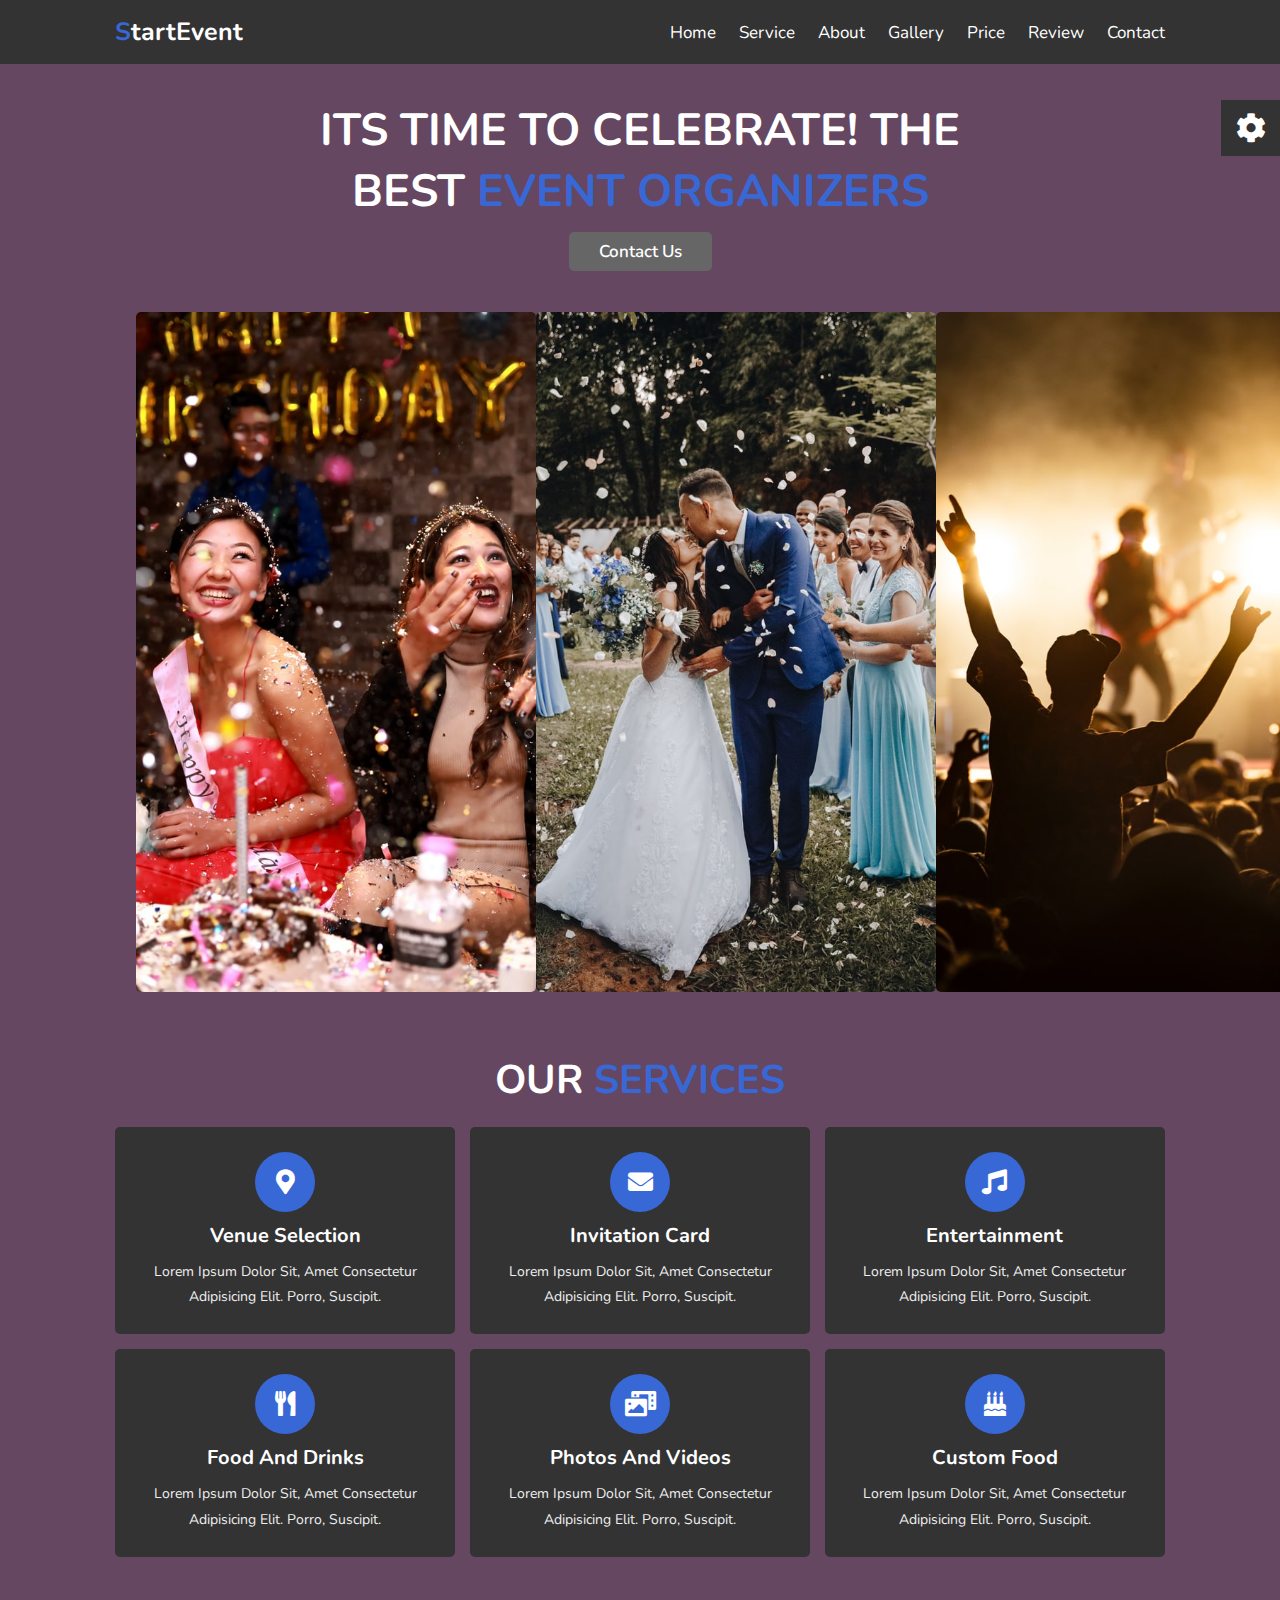
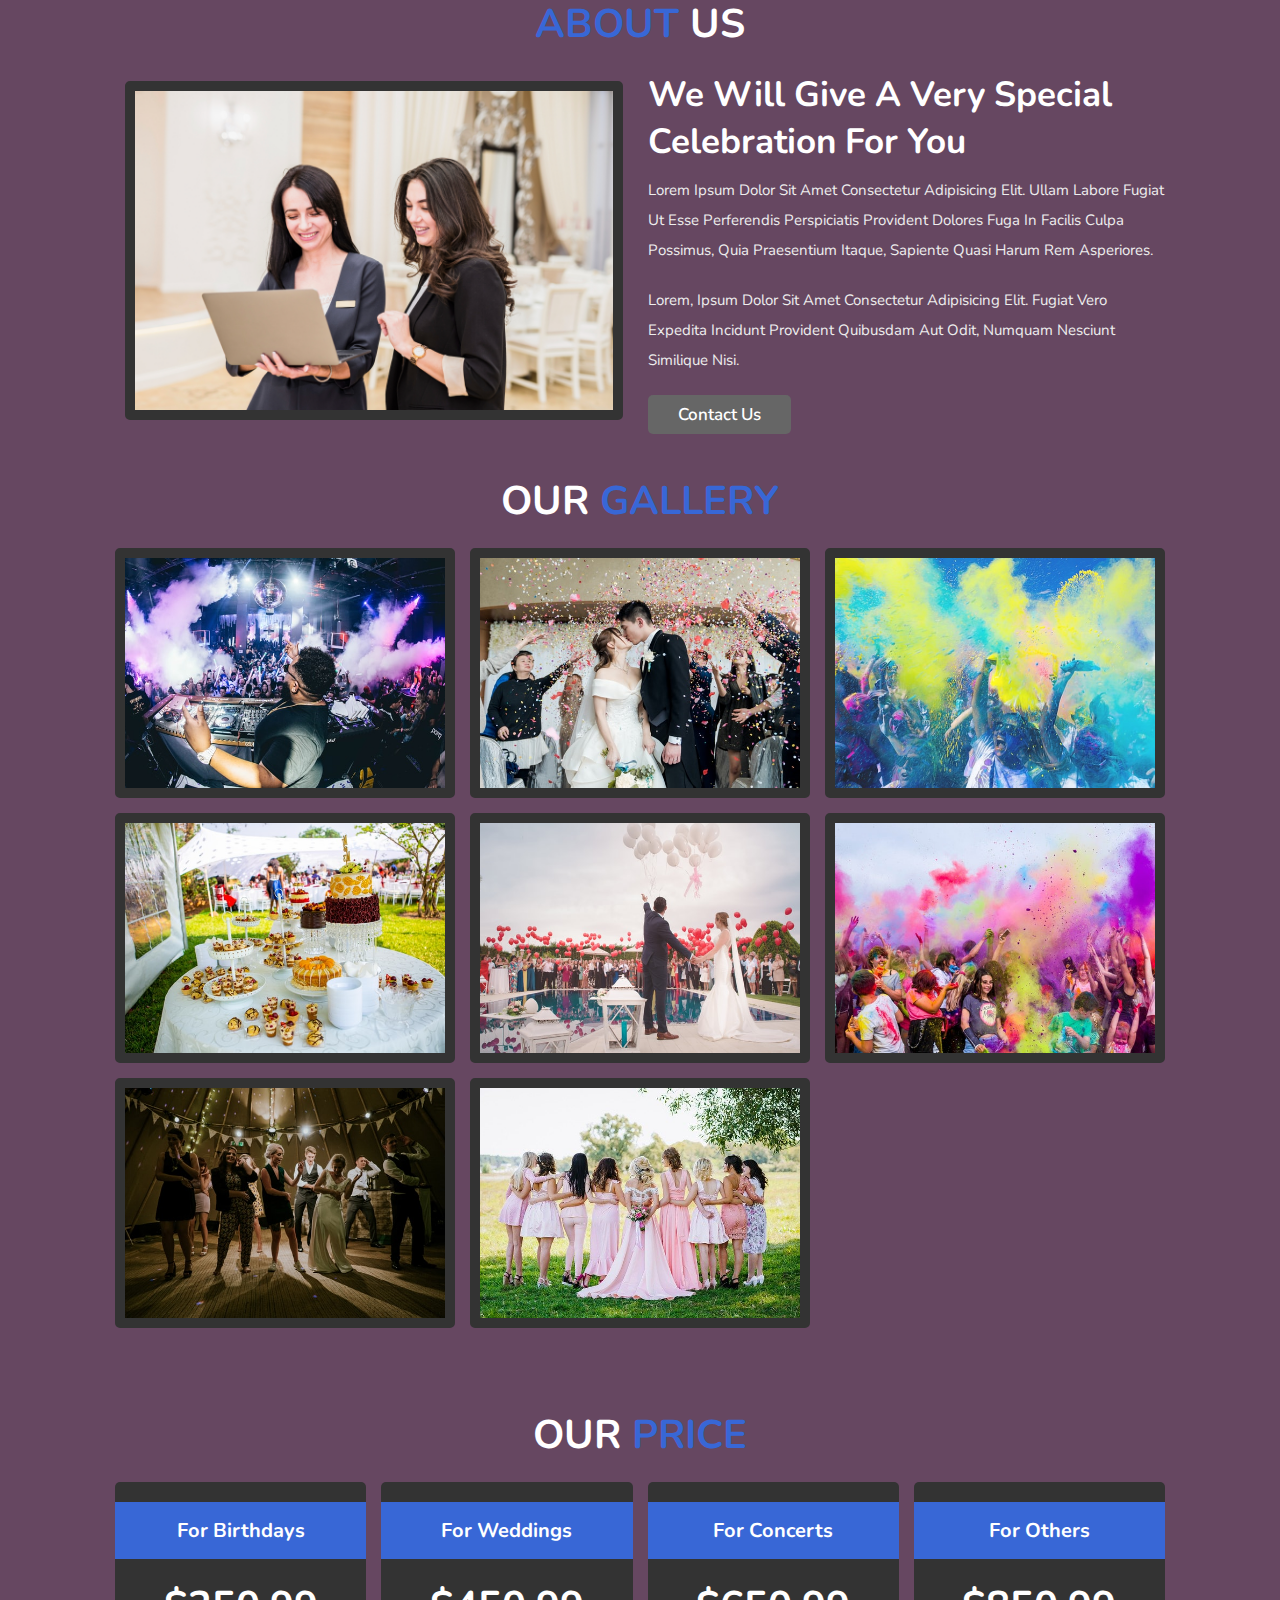
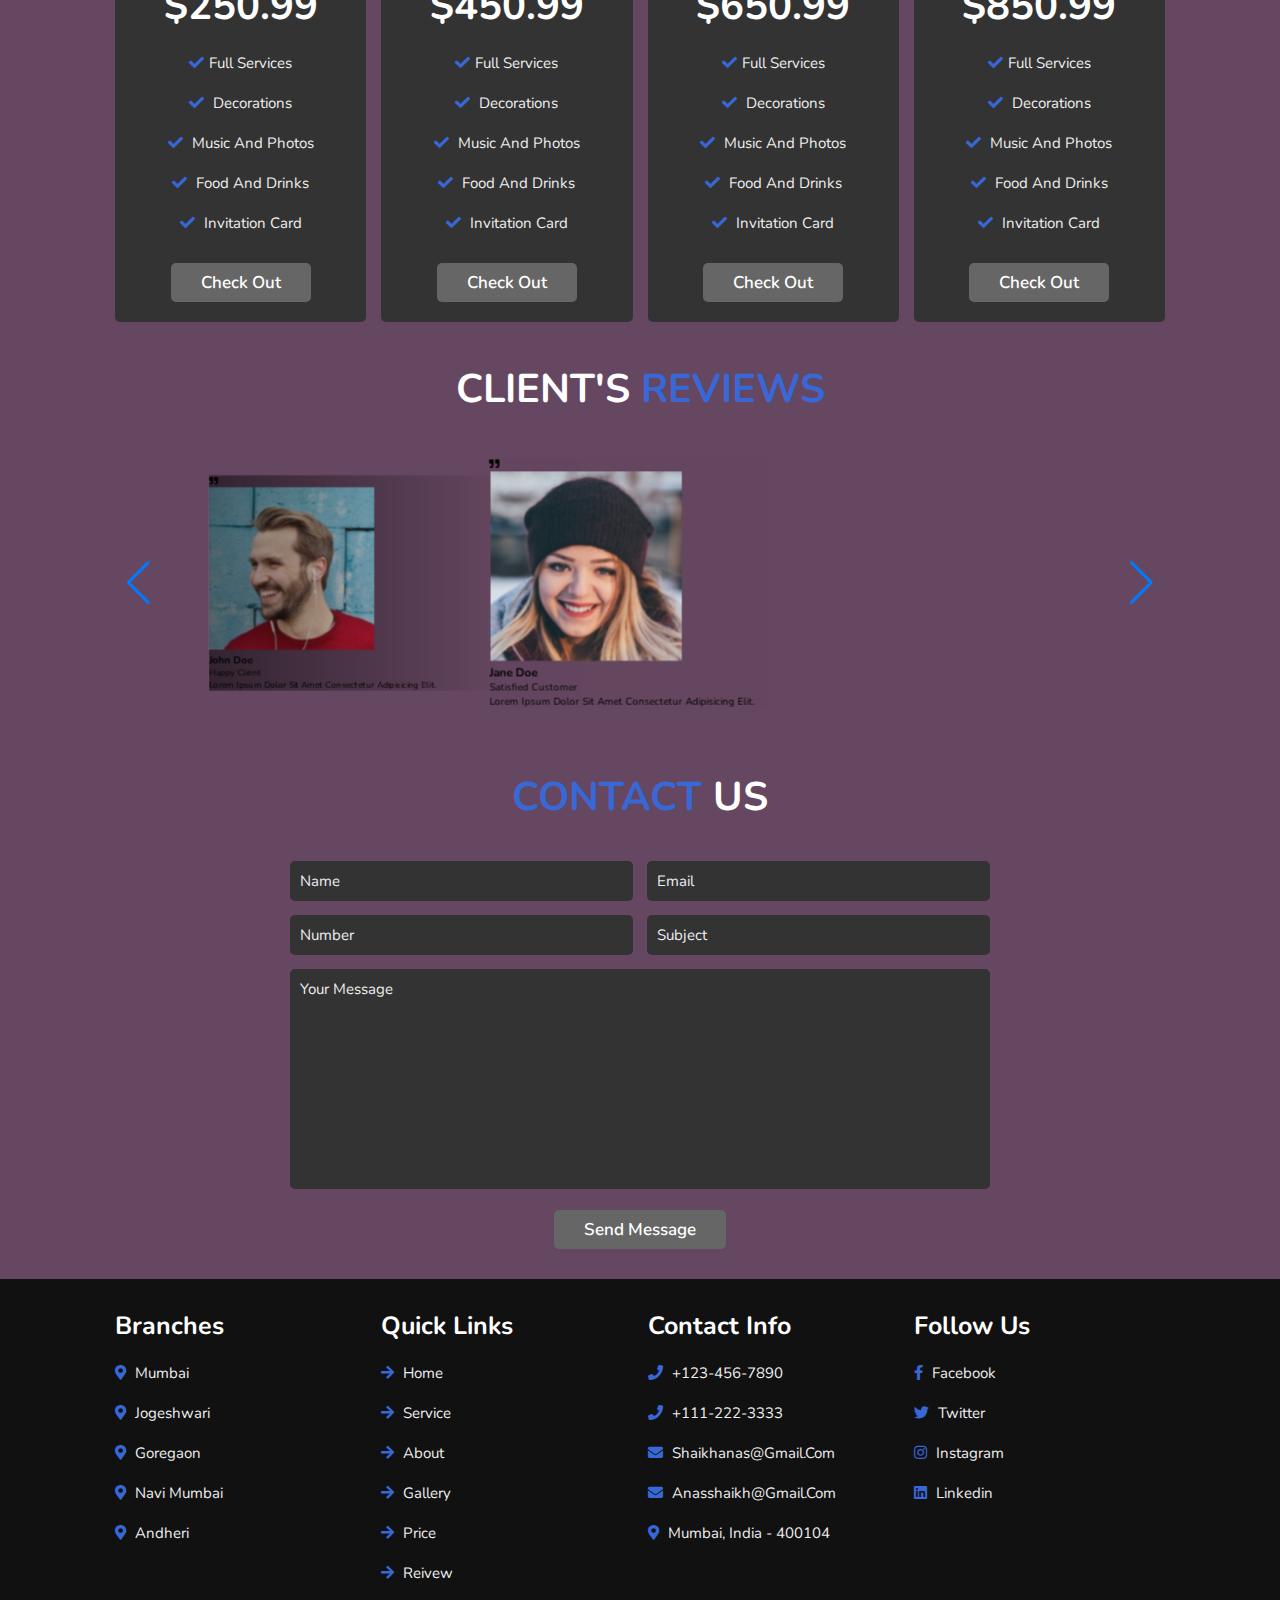
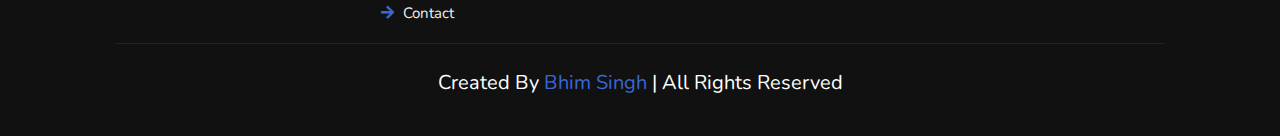
<file: index.html>
<!DOCTYPE html>
<html lang="en">
<head>
    <meta charset="UTF-8">
    <meta http-equiv="X-UA-Compatible" content="IE=edge">
    <meta name="viewport" content="width=device-width, initial-scale=1.0">
    <title>Complete Responsive Event Organizer Website</title>

    <link rel="stylesheet" href="https://unpkg.com/swiper/swiper-bundle.min.css" />

    <!-- font awesome cdn link  -->
    <link rel="stylesheet" href="https://cdnjs.cloudflare.com/ajax/libs/font-awesome/5.15.4/css/all.min.css">

    <!-- custom css file link  -->
    <link rel="stylesheet" href="css/style.css">

</head>
<body>
    
<!-- header section starts  -->

<header class="header">

    <a href="#" class="logo"><span>S</span>tartEvent</a>

    <nav class="navbar">
        <a href="#home">home</a>
        <a href="#service">service</a>
        <a href="#about">about</a>
        <a href="#gallery">gallery</a>
        <a href="#price">price</a>
        <a href="#review">review</a>
        <a href="#contact">contact</a>
    </nav>

    <div id="menu-bars" class="fas fa-bars"></div>

</header>

<!-- header section ends -->

<!-- home section starts  -->

<section class="home" id="home">

    <div class="content">
        <h3>its time to celebrate! the best <span> event organizers </span></h3>
        <a href="#" class="btn">contact us</a>
    </div>

    <div class="swiper-container home-slider">
        <div class="swiper-wrapper">
            <div class="swiper-slide"><img src="images/slide-1.jpg" alt=""></div>
            <div class="swiper-slide"><img src="images/slide-2.jpg" alt=""></div>
            <div class="swiper-slide"><img src="images/slide-3.jpg" alt=""></div>
            <div class="swiper-slide"><img src="images/slide-4.jpg" alt=""></div>
            <div class="swiper-slide"><img src="images/slide-5.jpg" alt=""></div>
            <div class="swiper-slide"><img src="images/slide-6.jpg" alt=""></div>
        </div>
    </div>

</section>

<!-- home section ends -->

<!-- service section starts  -->

<section class="service" id="service">

    <h1 class="heading"> our <span>services</span> </h1>

    <div class="box-container">

        <div class="box">
            <i class="fas fa-map-marker-alt"></i>
            <h3>venue selection</h3>
            <p>Lorem ipsum dolor sit, amet consectetur adipisicing elit. Porro, suscipit.</p>
        </div>

        <div class="box">
            <i class="fas fa-envelope"></i>
            <h3>invitation card</h3>
            <p>Lorem ipsum dolor sit, amet consectetur adipisicing elit. Porro, suscipit.</p>
        </div>

        <div class="box">
            <i class="fas fa-music"></i>
            <h3>entertainment</h3>
            <p>Lorem ipsum dolor sit, amet consectetur adipisicing elit. Porro, suscipit.</p>
        </div>

        <div class="box">
            <i class="fas fa-utensils"></i>
            <h3>food and drinks</h3>
            <p>Lorem ipsum dolor sit, amet consectetur adipisicing elit. Porro, suscipit.</p>
        </div>

        <div class="box">
            <i class="fas fa-photo-video"></i>
            <h3>photos and videos</h3>
            <p>Lorem ipsum dolor sit, amet consectetur adipisicing elit. Porro, suscipit.</p>
        </div>

        <div class="box">
            <i class="fas fa-birthday-cake"></i>
            <h3>custom food</h3>
            <p>Lorem ipsum dolor sit, amet consectetur adipisicing elit. Porro, suscipit.</p>
        </div>

    </div>

</section>

<!-- service section ends -->

<!-- about section starts  -->

<section class="about" id="about">

<h1 class="heading"><span>about</span> us </h1>

<div class="row">

    <div class="image">
        <img src="images/about-img.jpg" alt="">
    </div>

    <div class="content">
        <h3>we will give a very special celebration for you</h3>
        <p>Lorem ipsum dolor sit amet consectetur adipisicing elit. Ullam labore fugiat ut esse perferendis perspiciatis provident dolores fuga in facilis culpa possimus, quia praesentium itaque, sapiente quasi harum rem asperiores.</p>
        <p>Lorem, ipsum dolor sit amet consectetur adipisicing elit. Fugiat vero expedita incidunt provident quibusdam aut odit, numquam nesciunt similique nisi.</p>
        <a href="#" class="btn">contact us</a>
    </div>

</div>

</section>

<!-- about section ends -->

<!-- gallery section starts  -->

<section class="gallery" id="gallery">

    <h1 class="heading">our <span>gallery</span></h1>

    <div class="box-container">

        <div class="box">
            <img src="images/g-1.jpg" alt="">
            <h3 class="title">photos and events</h3>
            <div class="icons">
                <a href="#" class="fas fa-heart"></a>
                <a href="#" class="fas fa-share"></a>
                <a href="#" class="fas fa-eye"></a>
            </div>
        </div>

        <div class="box">
            <img src="images/g-2.jpg" alt="">
            <h3 class="title">photos and events</h3>
            <div class="icons">
                <a href="#" class="fas fa-heart"></a>
                <a href="#" class="fas fa-share"></a>
                <a href="#" class="fas fa-eye"></a>
            </div>
        </div>

        <div class="box">
            <img src="images/g-3.jpg" alt="">
            <h3 class="title">photos and events</h3>
            <div class="icons">
                <a href="#" class="fas fa-heart"></a>
                <a href="#" class="fas fa-share"></a>
                <a href="#" class="fas fa-eye"></a>
            </div>
        </div>

        <div class="box">
            <img src="images/g-4.jpg" alt="">
            <h3 class="title">photos and events</h3>
            <div class="icons">
                <a href="#" class="fas fa-heart"></a>
                <a href="#" class="fas fa-share"></a>
                <a href="#" class="fas fa-eye"></a>
            </div>
        </div>

        <div class="box">
            <img src="images/g-5.jpg" alt="">
            <h3 class="title">photos and events</h3>
            <div class="icons">
                <a href="#" class="fas fa-heart"></a>
                <a href="#" class="fas fa-share"></a>
                <a href="#" class="fas fa-eye"></a>
            </div>
        </div>

        <div class="box">
            <img src="images/g-6.jpg" alt="">
            <h3 class="title">photos and events</h3>
            <div class="icons">
                <a href="#" class="fas fa-heart"></a>
                <a href="#" class="fas fa-share"></a>
                <a href="#" class="fas fa-eye"></a>
            </div>
        </div>

        <div class="box">
            <img src="images/g-7.jpg" alt="">
            <h3 class="title">photos and events</h3>
            <div class="icons">
                <a href="#" class="fas fa-heart"></a>
                <a href="#" class="fas fa-share"></a>
                <a href="#" class="fas fa-eye"></a>
            </div>
        </div>

        <div class="box">
            <img src="images/g-8.jpg" alt="">
            <h3 class="title">photos and events</h3>
            <div class="icons">
                <a href="#" class="fas fa-heart"></a>
                <a href="#" class="fas fa-share"></a>
                <a href="#" class="fas fa-eye"></a>
            </div>
        </div>

    </div>

</section>

<section>

</section>

<!-- gallery section ends -->

<!-- price section starts  -->

<section class="price" id="price">

    <h1 class="heading"> our <span>price</span> </h1>

    <div class="box-container">

        <div class="box">
            <h3 class="title">for birthdays</h3>
            <h3 class="amount">$250.99</h3>
            <ul>
                <li><i class="fas fa-check"></i>full services</li>
                <li> <i class="fas fa-check"></i> decorations </li>
                <li> <i class="fas fa-check"></i> music and photos </li>
                <li> <i class="fas fa-check"></i> food and drinks </li>
                <li> <i class="fas fa-check"></i> invitation card </li>
            </ul>
            <a href="#" class="btn">check out</a>
        </div>

        <div class="box">
            <h3 class="title">for weddings</h3>
            <h3 class="amount">$450.99</h3>
            <ul>
                <li><i class="fas fa-check"></i>full services</li>
                <li> <i class="fas fa-check"></i> decorations </li>
                <li> <i class="fas fa-check"></i> music and photos </li>
                <li> <i class="fas fa-check"></i> food and drinks </li>
                <li> <i class="fas fa-check"></i> invitation card </li>
            </ul>
            <a href="#" class="btn">check out</a>
        </div>

        <div class="box">
            <h3 class="title">for concerts</h3>
            <h3 class="amount">$650.99</h3>
            <ul>
                <li><i class="fas fa-check"></i>full services</li>
                <li> <i class="fas fa-check"></i> decorations </li>
                <li> <i class="fas fa-check"></i> music and photos </li>
                <li> <i class="fas fa-check"></i> food and drinks </li>
                <li> <i class="fas fa-check"></i> invitation card </li>
            </ul>
            <a href="#" class="btn">check out</a>
        </div>

        <div class="box">
            <h3 class="title">for others</h3>
            <h3 class="amount">$850.99</h3>
            <ul>
                <li><i class="fas fa-check"></i>full services</li>
                <li> <i class="fas fa-check"></i> decorations </li>
                <li> <i class="fas fa-check"></i> music and photos </li>
                <li> <i class="fas fa-check"></i> food and drinks </li>
                <li> <i class="fas fa-check"></i> invitation card </li>
            </ul>
            <a href="#" class="btn">check out</a>
        </div>

    </div>


</section>

<!-- price section ends -->

<!-- review section starts  -->

<!-- Review Slider Section -->
<section class="review-section" id="reviews">
    <h1 class="heading">Client's <span>Reviews</span></h1>
  
    <!-- Swiper Container -->
    <div class="review-slider swiper-container">
      <!-- Swiper Wrapper -->
      <div class="swiper-wrapper">
        <!-- Slides -->
        <div class="swiper-slide box">
          <i class="fas fa-quote-right"></i>
          <div class="user">
            <img src="images/pic-1.png" alt="">
            <div class="user-info">
              <h3>John Doe</h3>
              <span>Happy Client</span>
            </div>
          </div>
          <p>Lorem ipsum dolor sit amet consectetur adipisicing elit.</p>
        </div>
  
        <div class="swiper-slide box">
          <i class="fas fa-quote-right"></i>
          <div class="user">
            <img src="images/pic-2.png" alt="">
            <div class="user-info">
              <h3>Jane Doe</h3>
              <span>Satisfied Customer</span>
            </div>
          </div>
          <p>Lorem ipsum dolor sit amet consectetur adipisicing elit.</p>
        </div>
  
        <!-- Add more slides here -->
  
      </div>
  
      <!-- Pagination (optional) -->
      <div class="swiper-pagination"></div>
  
      <!-- Navigation Buttons (optional) -->
      <div class="swiper-button-prev"></div>
      <div class="swiper-button-next"></div>
    </div>
  </section>

<!-- review section ends -->

<!-- contact section starts  -->

<section class="contact" id="contact">

    <h1 class="heading"> <span>contact</span> us </h1>

    <form action="">
        <div class="inputBox">
            <input type="text" placeholder="name">
            <input type="email" placeholder="email">
        </div>
        <div class="inputBox">
            <input type="number" placeholder="number">
            <input type="text" placeholder="subject">
        </div>
        <textarea name="" placeholder="your message" id="" cols="30" rows="10"></textarea>
        <input type="submit" value="send message" class="btn">
    </form>

</section>

<!-- contact section ends -->

<!-- footer section starts  -->

<section class="footer">

    <div class="box-container">

        <div class="box">
            <h3>branches</h3>
            <a href="#"> <i class="fas fa-map-marker-alt"></i> mumbai </a>
            <a href="#"> <i class="fas fa-map-marker-alt"></i> jogeshwari </a>
            <a href="#"> <i class="fas fa-map-marker-alt"></i> goregaon </a>
            <a href="#"> <i class="fas fa-map-marker-alt"></i> navi mumbai </a>
            <a href="#"> <i class="fas fa-map-marker-alt"></i> andheri </a>
        </div>

        <div class="box">
            <h3>quick links</h3>
            <a href="#"> <i class="fas fa-arrow-right"></i> home </a>
            <a href="#"> <i class="fas fa-arrow-right"></i> service </a>
            <a href="#"> <i class="fas fa-arrow-right"></i> about </a>
            <a href="#"> <i class="fas fa-arrow-right"></i> gallery </a>
            <a href="#"> <i class="fas fa-arrow-right"></i> price </a>
            <a href="#"> <i class="fas fa-arrow-right"></i> reivew </a>
            <a href="#"> <i class="fas fa-arrow-right"></i> contact </a>
        </div>

        <div class="box">
            <h3>contact info</h3>
            <a href="#"> <i class="fas fa-phone"></i> +123-456-7890 </a>
            <a href="#"> <i class="fas fa-phone"></i> +111-222-3333 </a>
            <a href="#"> <i class="fas fa-envelope"></i> shaikhanas@gmail.com </a>
            <a href="#"> <i class="fas fa-envelope"></i> anasshaikh@gmail.com </a>
            <a href="#"> <i class="fas fa-map-marker-alt"></i> mumbai, india - 400104 </a>
        </div>

        <div class="box">
            <h3>follow us</h3>
            <a href="#"> <i class="fab fa-facebook-f"></i> facebook </a>
            <a href="#"> <i class="fab fa-twitter"></i> twitter </a>
            <a href="#"> <i class="fab fa-instagram"></i> instagram </a>
            <a href="#"> <i class="fab fa-linkedin"></i> linkedin </a>
        </div>

    </div>

    <div class="credit"> created by <span>Bhim Singh</span> | all rights reserved </div>

</section>

<!-- footer section ends -->

<!-- theme toggler  -->

<div class="theme-toggler">

    <div class="toggle-btn">
        <i class="fas fa-cog"></i>
    </div>

    <h3>choose color</h3>

    <div class="buttons">
        <div class="theme-btn" style="background: #3867d6;"></div>
        <div class="theme-btn" style="background: #f7b731;"></div>
        <div class="theme-btn" style="background: #ff0033;"></div>
        <div class="theme-btn" style="background: #20bf6b;"></div>
        <div class="theme-btn" style="background: #fa8231;"></div>
        <div class="theme-btn" style="background: #FC427B;"></div>
        <div class="theme-btn" style="background: #17b2e6;"></div>
        <div class="theme-btn" style="background: #e22a92;"></div>
        <div class="theme-btn" style="background: #dcef89;"></div>
        <div class="theme-btn" style="background: #94958c;"></div>
    </div>

</div>








<script src="https://unpkg.com/swiper/swiper-bundle.min.js"></script>

<!-- custom js file link  -->
<script src="js/script.js"></script>

</body>
</html>
</file>
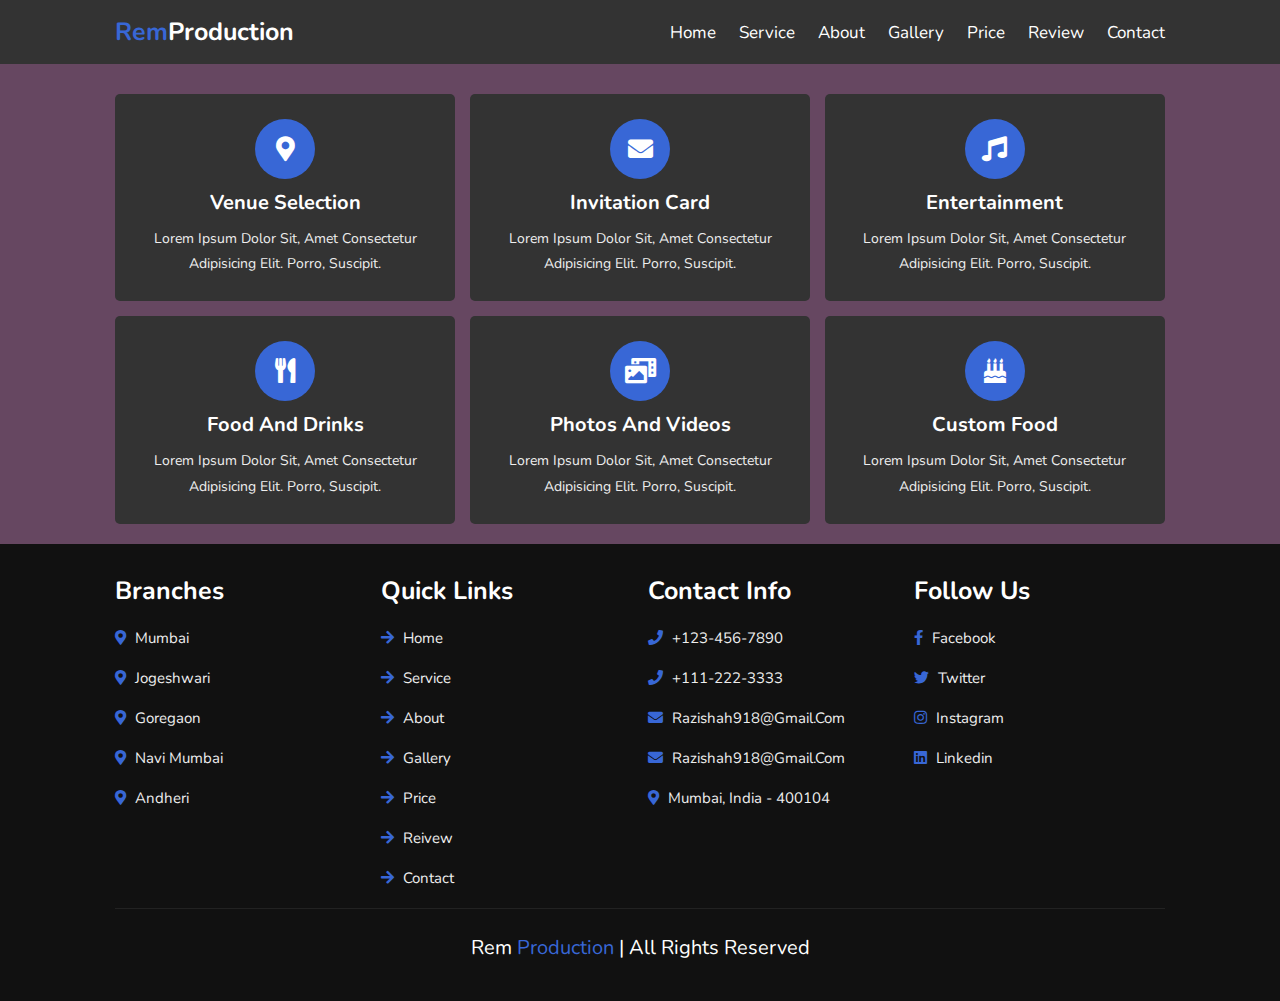
<file: services.html>
<!DOCTYPE html>
<html lang="en">
<head>
    <meta charset="UTF-8">
    <meta http-equiv="X-UA-Compatible" content="IE=edge">
    <meta name="viewport" content="width=device-width, initial-scale=1.0">
    <title>Rem Production</title>

    <link rel="stylesheet" href="https://unpkg.com/swiper/swiper-bundle.min.css" />

    <!-- font awesome cdn link  -->
    <link rel="stylesheet" href="https://cdnjs.cloudflare.com/ajax/libs/font-awesome/5.15.4/css/all.min.css">

    <!-- custom css file link  -->
    <link rel="stylesheet" href="css/style.css">

</head>
<body>
    
<!-- header section starts  -->

<header class="header">

    <a href="#" class="logo"><span>Rem</span>Production</a>

    <nav class="navbar">
        <a href="#home">home</a>
        <a href="./services.html">service</a>
        <a href="#about">about</a>
        <a href="#gallery">gallery</a>
        <a href="#price">price</a>
        <a href="#review">review</a>
        <a href="#contact">contact</a>
    </nav>

    <div id="menu-bars" class="fas fa-bars"></div>

</header>

<section class="service" id="service">

    <h1 class="heading"> our <span>services</span> </h1>

    <div class="box-container">

        <a href="./nikkah.html" class="box">
            <div class="box-content">
              <i class="fas fa-map-marker-alt"></i>
              <h3>Venue Selection</h3>
              <p>Lorem ipsum dolor sit, amet consectetur adipisicing elit. Porro, suscipit.</p>
            </div>
          </a>

        <div class="box">
            <i class="fas fa-envelope"></i>
            <h3>invitation card</h3>
            <p>Lorem ipsum dolor sit, amet consectetur adipisicing elit. Porro, suscipit.</p>
        </div>

        <div class="box">
            <i class="fas fa-music"></i>
            <h3>entertainment</h3>
            <p>Lorem ipsum dolor sit, amet consectetur adipisicing elit. Porro, suscipit.</p>
        </div>

        <div class="box">
            <i class="fas fa-utensils"></i>
            <h3>food and drinks</h3>
            <p>Lorem ipsum dolor sit, amet consectetur adipisicing elit. Porro, suscipit.</p>
        </div>

        <div class="box">
            <i class="fas fa-photo-video"></i>
            <h3>photos and videos</h3>
            <p>Lorem ipsum dolor sit, amet consectetur adipisicing elit. Porro, suscipit.</p>
        </div>

        <div class="box">
            <i class="fas fa-birthday-cake"></i>
            <h3>custom food</h3>
            <p>Lorem ipsum dolor sit, amet consectetur adipisicing elit. Porro, suscipit.</p>
        </div>

    </div>

</section>

<section class="footer">

    <div class="box-container">

        <div class="box">
            <h3>branches</h3>
            <a href="#"> <i class="fas fa-map-marker-alt"></i> mumbai </a>
            <a href="#"> <i class="fas fa-map-marker-alt"></i> jogeshwari </a>
            <a href="#"> <i class="fas fa-map-marker-alt"></i> goregaon </a>
            <a href="#"> <i class="fas fa-map-marker-alt"></i> navi mumbai </a>
            <a href="#"> <i class="fas fa-map-marker-alt"></i> andheri </a>
        </div>

        <div class="box">
            <h3>quick links</h3>
            <a href="#"> <i class="fas fa-arrow-right"></i> home </a>
            <a href="#"> <i class="fas fa-arrow-right"></i> service </a>
            <a href="#"> <i class="fas fa-arrow-right"></i> about </a>
            <a href="#"> <i class="fas fa-arrow-right"></i> gallery </a>
            <a href="#"> <i class="fas fa-arrow-right"></i> price </a>
            <a href="#"> <i class="fas fa-arrow-right"></i> reivew </a>
            <a href="#"> <i class="fas fa-arrow-right"></i> contact </a>
        </div>

        <div class="box">
            <h3>contact info</h3>
            <a href="#"> <i class="fas fa-phone"></i> +123-456-7890 </a>
            <a href="#"> <i class="fas fa-phone"></i> +111-222-3333 </a>
            <a href="#"> <i class="fas fa-envelope"></i> razishah918@gmail.com </a>
            <a href="#"> <i class="fas fa-envelope"></i> razishah918@gmail.com </a>
            <a href="#"> <i class="fas fa-map-marker-alt"></i> mumbai, india - 400104 </a>
        </div>

        <div class="box">
            <h3>follow us</h3>
            <a href="#"> <i class="fab fa-facebook-f"></i> facebook </a>
            <a href="#"> <i class="fab fa-twitter"></i> twitter </a>
            <a href="#"> <i class="fab fa-instagram"></i> instagram </a>
            <a href="#"> <i class="fab fa-linkedin"></i> linkedin </a>
        </div>

    </div>

    <div class="credit"> Rem <span>Production</span> | all rights reserved </div>

</section>

<!-- footer section ends -->

<!-- theme toggler  -->

<div class="theme-toggler">




</div>





















<script src="https://unpkg.com/swiper/swiper-bundle.min.js"></script>

<!-- custom js file link  -->
<script src="js/script.js"></script>

</body>
</html>
</file>
<file: css/style.css>
@import url('https://fonts.googleapis.com/css2?family=Nunito:wght@200;600;700&display=swap');

:root{
    --main-color:#3867d6;
}

*{
    font-family: 'Nunito', sans-serif;
    margin:0; padding:0;
    box-sizing: border-box;
    outline: none; border:none;
    text-decoration: none;
    text-transform: capitalize;
    transition: .2s linear;
}

html{
    font-size: 62.5%;
    overflow-x: hidden;
    scroll-padding-top: 7rem;
    scroll-behavior: smooth;
}

html::-webkit-scrollbar{
    width:1rem;
}

html::-webkit-scrollbar-track{
    background: #444;
}

html::-webkit-scrollbar-thumb{
    background: var(--main-color);
    border-radius: 5rem;
}

body{
    background: #664761;
}

section{
    padding:2rem 9%;
}

.heading{
    text-align: center;
    padding-bottom: 2rem;
    color:#fff;
    text-transform: uppercase;
    font-size: 4rem;
}

.heading span{
    color:var(--main-color);
    text-transform: uppercase;
}

.btn{
    margin-top: 1rem;
    display: inline-block;
    padding:.8rem 3rem;
    font-size: 1.7rem;
    border-radius: .5rem;
    background: #666;
    color:#fff;
    cursor: pointer;
    font-weight: 600;
}

.btn:hover{
    background:var(--main-color);
}

.header{
    position: fixed;
    top:0; left: 0; right: 0;
    z-index: 10000;
    background: #333;
    display: flex;
    align-items: center;
    justify-content: space-between;
    padding:1.5rem 9%;
}

.header .logo{
    font-weight: bolder;
    color:#fff;
    font-size: 2.5rem;
}

.header .logo span{
    color:var(--main-color);
}

.header .navbar a{
    font-size: 1.7rem;
    color:#fff;
    margin-left: 2rem;
}

.header .navbar a:hover{
    color:var(--main-color);
}

#menu-bars{
    font-size: 3rem;
    color:#fff;
    cursor: pointer;
    display: none;
}

.home .content{
    text-align: center;
    padding-top: 6rem;
    margin:2rem auto;
    max-width: 70rem;
}

.home .content h3{
    color:#fff;
    font-size: 4.5rem;
    text-transform: uppercase;
}

.home .content h3 span{
    color:var(--main-color);
    text-transform: uppercase;
}

.home .home-slider .swiper-slide{
    overflow: hidden;
    border-radius: .5rem;
    height: 68rem;
    width:40rem;
}

.home .home-slider .swiper-slide img{
    height:100%;
    width:100%;
    object-fit: cover;
}

.service .box-container{
    display: grid;
    grid-template-columns: repeat(auto-fit, minmax(27rem, 1fr));
    gap:1.5rem;
}

.service .box-container .box{
    border-radius: .5rem;
    background:#333;
    text-align: center;
    padding:2.5rem;
}

.service .box-container .box i{
    height: 6rem;
    width: 6rem;
    line-height: 6rem;
    border-radius: 50%;
    font-size: 2.5rem;
    background:var(--main-color);
    color:#fff;
}

.service .box-container .box h3{
    font-size: 2rem;
    color:#fff;
    padding:1rem 0;
}

.service .box-container .box p{
    font-size: 1.4rem;
    color:#eee;
    line-height: 1.8;
}


.about .row{
    display: flex;
    align-items: center;
    flex-wrap: wrap;
    gap:1.5rem;
}

.about .row .image{
    flex:1 1 45rem;
    padding:1rem;
}

.about .row .image img{ 
    width: 100%;
    border-radius: .5rem;
    border:1rem solid #333;
}

.about .row .content{
    flex:1 1 45rem;
}

.about .row .content h3{
    font-size: 3.5rem;
    color:#fff;
}

.about .row .content p{
    font-size: 1.5rem;
    color:#eee;
    padding:1rem 0;
    line-height: 2;
}
.swiper-wrapper{
    
    padding: 2%;

}

.gallery .box-container{
    display: grid;
    grid-template-columns: repeat(auto-fit, minmax(27rem, 1fr));
    gap:1.5rem;
}

.gallery .box-container .box{
    position: relative;
    border:1rem solid #333;
    border-radius: .5rem;
    height: 25rem;
    cursor: pointer;
    overflow: hidden;
}

.gallery .box-container .box img{
    height: 100%;
    width: 100%;
    object-fit: cover;
}

.gallery .box-container .box:hover img{
    transform: scale(1.1);
    filter: grayscale();
}

.gallery .box-container .box .title{
    position: absolute;
    top:-10rem; left:0; right: 0;
    background:#333;
    color:#fff;
    text-align: center;
    padding-bottom: 1rem;
    font-size: 2rem;
}

.gallery .box-container .box:hover .title{
    top:0;
}

.gallery .box-container .box .icons{
    position: absolute;
    bottom:-10rem; left:0; right: 0;
    background:#333;
    padding-top: 1rem;
    text-align: center;
}

.gallery .box-container .box:hover .icons{
    bottom: 0;
}

.gallery .box-container .box .icons a{
    font-size: 2rem;
    margin:.5rem 1rem;
    color:#fff;
}

.gallery .box-container .box .icons a:hover{
    color:var(--main-color);
}

.price .box-container{
    display: grid;
    grid-template-columns: repeat(auto-fit, minmax(25rem, 1fr));
    gap:1.5rem;
}

.price .box-container .box{
    padding:2rem 0;
    background:#333;
    border-radius: .5rem;
    text-align: center;
}

.price .box-container .box:hover{
    transform: scale(1.03);
}

.price .box-container .box .title{
    background:var(--main-color);
    color:#fff;
    padding:1.5rem 0;
    font-size: 2rem;
}

.price .box-container .box .amount{
    color:#fff;
    padding-top: 2rem;
    font-size: 4rem;
}

.price .box-container .box ul{
    list-style-type: none;
    padding:1rem 0;
}

.price .box-container .box ul li{
    font-size: 1.5rem;
    color:#eee;
    padding:1rem 0;
}

.price .box-container .box ul li i{
    color:var(--main-color);
    padding-right: .5rem;
}
.reivew {
    padding: 2rem;
  }
  
  .reivew .box {
    border-radius: 0.5rem;
    background: #333;
    padding: 2rem;
    position: relative;
    max-width: 400px; /* adjust the max-width as needed */
    margin: 0 auto;
  }
  
  .reivew .box .fa-quote-right {
    position: absolute;
    top: 2rem;
    right: 2rem;
    color: var(--main-color);
    font-size: 5rem;
  }
  
  .reivew .box .user {
    display: flex;
    align-items: center;
    gap: 1.5rem;
    padding-bottom: 1rem;
  }
  
  .reivew .box .user img {
    height: 7rem;
    width: 7rem;
    border-radius: 50%;
    object-fit: cover;
  }
  
  .reivew .box .user h3 {
    font-size: 2rem;
    color: #fff;
  }
  
  .reivew .box .user span {
    font-size: 1.5rem;
    color: #eee;
  }
  
  .reivew .box p {
    line-height: 2;
    color: #eee;
    padding: 0.5rem 0;
    font-size: 1.6rem;
  }
  
  /* Responsive styles */
  
  @media (max-width: 768px) {
    .reivew .box {
      padding: 1.5rem;
    }
    .reivew .box .user img {
      height: 5rem;
      width: 5rem;
    }
    .reivew .box .user h3 {
      font-size: 1.8rem;
    }
    .reivew .box .user span {
      font-size: 1.2rem;
    }
    .reivew .box p {
      font-size: 1.4rem;
    }
  }
  
  @media (max-width: 480px) {
    .reivew .box {
      padding: 1rem;
    }
    .reivew .box .user img {
      height: 4rem;
      width: 4rem;
    }
    .reivew .box .user h3 {
      font-size: 1.6rem;
    }
    .reivew .box .user span {
      font-size: 1rem;
    }
    .reivew .box p {
      font-size: 1.2rem;
    }
  }.contact form{
    max-width: 70rem;
    margin:1rem auto;
    text-align: center;
}

.contact form .inputBox{
    display: flex;
    justify-content: space-between;
    flex-wrap: wrap;
}

.contact form .inputBox input,
.contact form textarea{
    width: 100%;
    background:#333;
    border-radius: .5rem;
    padding:1rem;
    margin:.7rem 0;
    font-size: 1.5rem;
    color:#fff;
    text-transform: none;
}

.contact form .inputBox input::placeholder,
.contact form textarea::placeholder{
    color:#eee;
    text-transform: capitalize;
}

.contact form .inputBox input:focus,
.contact form textarea:focus{
    background:#444;
}

.contact form .inputBox input{
    width: 49%;
}

.contact form textarea{
    resize: none;
}

.footer{
    background:#111;
}

.footer .box-container{
    display: grid;
    grid-template-columns: repeat(auto-fit, minmax(25rem, 1fr));
    gap:1.5rem;
}

.footer .box-container .box h3{
    font-size: 2.5rem;
    padding:1rem 0;
    color:#fff;
}

.footer .box-container .box a{
    display: block;
    font-size: 1.5rem;
    padding:1rem 0;
    color:#eee;
}

.footer .box-container .box a i{
    padding-right: .5rem;
    color:var(--main-color);
}

.footer .box-container .box a:hover i{
    padding-right: 1.5rem;
    color:#fff;
}

.footer .credit{
    text-align: center;
    border-top: .1rem solid #222;
    color:#fff;
    padding:2rem;
    padding-top: 2.5rem;
    margin-top: 1rem;
    font-size: 2rem;
}

.footer .credit span{
    color:var(--main-color);
}

.theme-toggler{
    position: fixed;
    top:10rem; right:-20rem;
    background: #333;
    z-index: 1000;
    width: 20rem;
    text-align: center;
}

.theme-toggler.active{
    right:0;
}

.theme-toggler h3{
    color:#fff;
    padding:1rem 0;
    font-size: 2rem;
}

.theme-toggler .buttons{
    display: flex;
    justify-content:center;
    flex-wrap: wrap;
    gap:1rem;
    padding:1rem;
}

.theme-toggler .buttons .theme-btn{
    height: 5rem;
    width: 5rem;
    border-radius: 50%;
    cursor: pointer;
}

.theme-toggler .toggle-btn{
    position: absolute;
    top:0; left:-5.9rem;
    padding:1.3rem 1.5rem;
    background:#333;
    cursor: pointer;
}

.theme-toggler .toggle-btn i{
    color:#fff;
    font-size: 3rem;
    animation: spin 4s linear infinite;
}

@keyframes spin {
    0%{
        transform: rotate(360deg);
    }
}










/* media queries  */

@media (max-width:991px){

    html{
        font-size: 55%;
    }

    .header{
        padding:1.5rem 2rem;
    }

    section{
        padding:2rem;
    }

}

@media (max-width:768px){

    #menu-bars{
        display: initial;
    }

    .header .navbar{
        position: absolute;
        top:100%; left:0; right:0;
        border-top: .1rem solid #222;
        background: #333;
        clip-path: polygon(0 0, 100% 0, 100% 0, 0 0);
    }

    .header .navbar.active{
        clip-path: polygon(0 0, 100% 0, 100% 100%, 0% 100%);
    }

    .fa-times{
        transform: rotate(180deg);
    }

    .header .navbar a{
        display: flex;
        background:#222;
        border-radius: .5rem;
        padding:1.3rem;
        margin:1.3rem;
        font-size: 2rem;
    }

    .home .content h3{
        font-size: 4rem;
    }

}

@media (max-width:450px){

    html{
        font-size: 50%;
    }

    .home .home-slider .swiper-slide{
        width: 27rem;
    }

    .contact form .inputBox input{
        width: 100%;
    }

}
</file>
